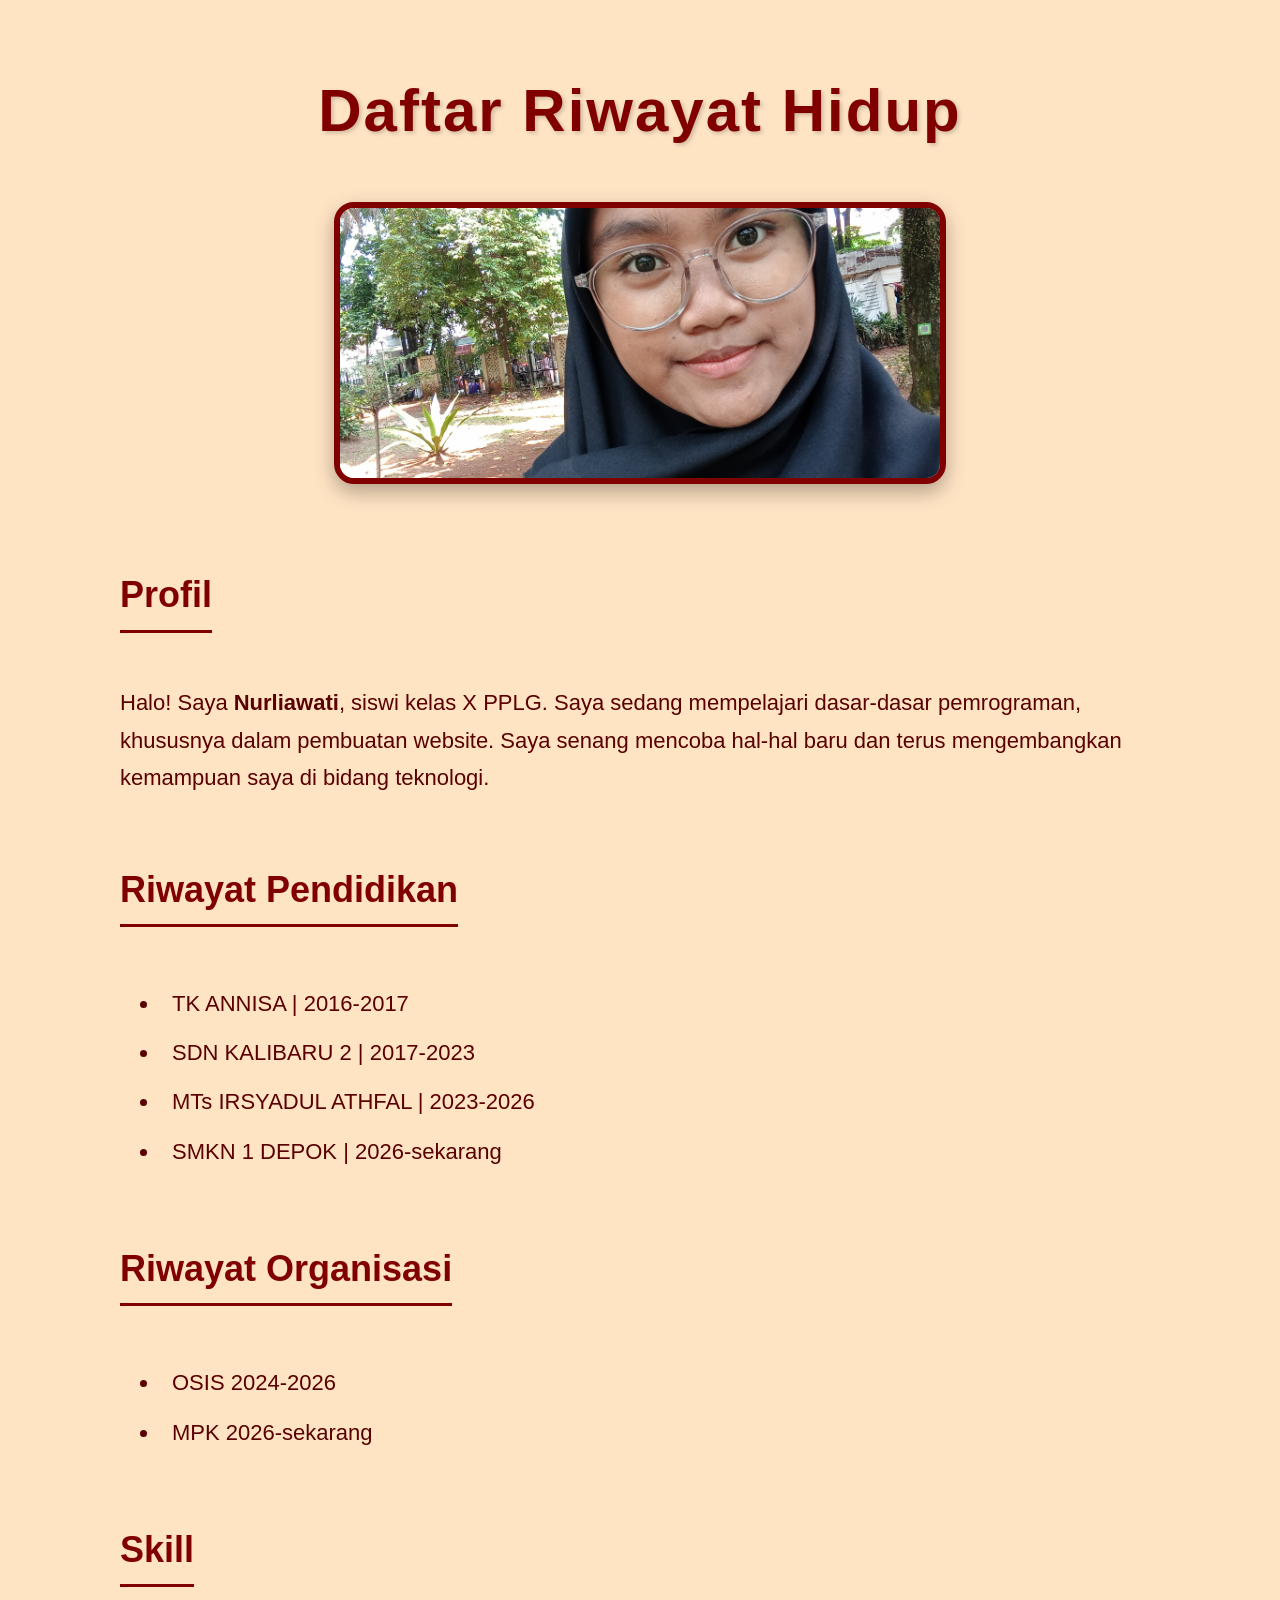
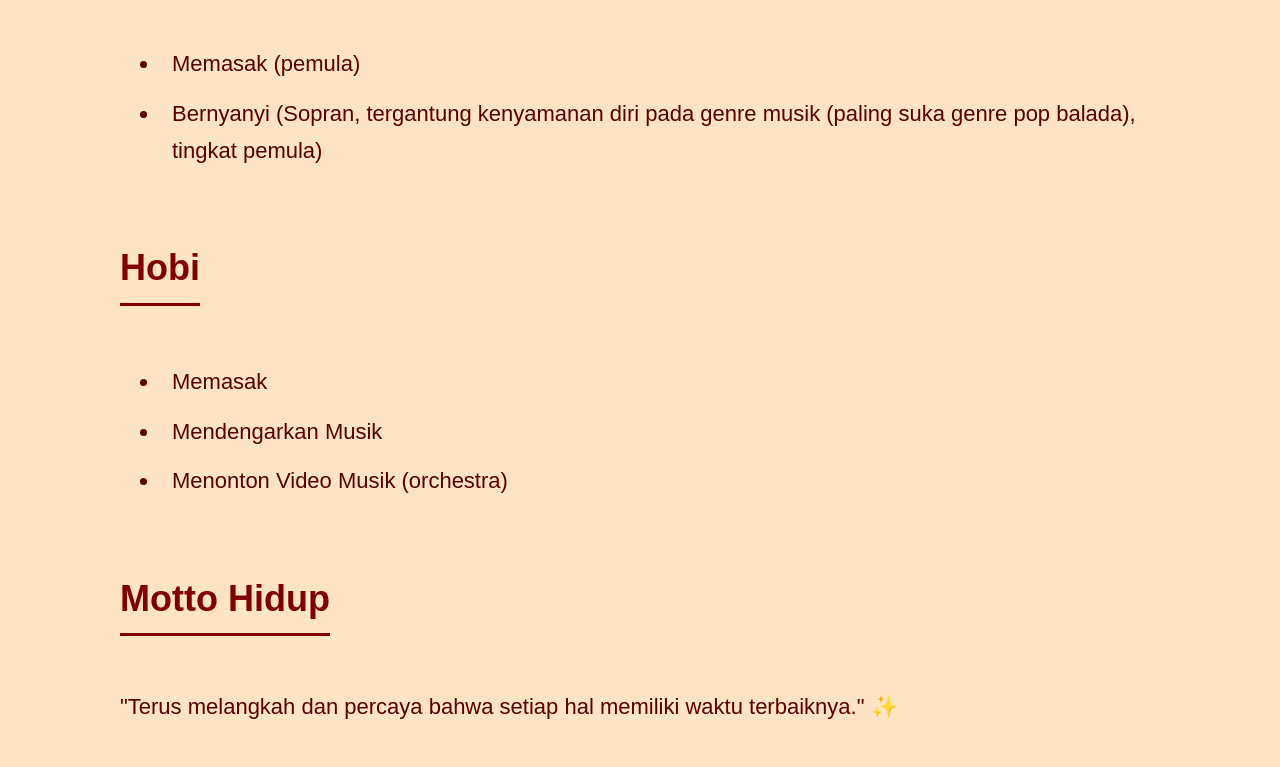
<file: index.html>
<!DOCTYPE html>
<html lang="id">
<head>
    <meta charset="UTF-8">
    <meta name="viewport" content="width=device-width, initial-scale=1.0">
    <title>portofolio</title>
    <link rel="stylesheet" href="style.css">
</head>
<body>
    <h1>Daftar Riwayat Hidup</h1>
    <img src="foto.jpg" width="600" alt="Foto Nurliawati">

    <h2>Profil</h2>
    <p>Halo! Saya <strong>Nurliawati</strong>, siswi kelas X PPLG. Saya sedang mempelajari
        dasar-dasar pemrograman, khususnya dalam pembuatan website.
        Saya senang mencoba hal-hal baru dan terus mengembangkan kemampuan
        saya di bidang teknologi.</p>

    <h2>Riwayat Pendidikan</h2>
    <ul>
        <li>TK ANNISA | 2016-2017</li>
        <li>SDN KALIBARU 2 | 2017-2023</li>
        <li>MTs IRSYADUL ATHFAL | 2023-2026</li>
        <li>SMKN 1 DEPOK | 2026-sekarang</li>
    </ul>

    <h2>Riwayat Organisasi</h2>
    <ul>
        <li>OSIS 2024-2026</li>
        <li>MPK 2026-sekarang</li>
    </ul>

    <h2>Skill</h2>
    <ul>
        <li>Memasak (pemula)</li>
        <li>Bernyanyi (Sopran, tergantung kenyamanan diri pada genre musik (paling suka genre pop balada), tingkat pemula)</li>
    </ul>

    <h2>Hobi</h2>
    <ul>
        <li>Memasak</li>
        <li>Mendengarkan Musik</li>
        <li>Menonton Video Musik (orchestra)</li>
    </ul>

    <h2>Motto Hidup</h2>
    <p>"Terus melangkah dan percaya bahwa setiap hal memiliki waktu terbaiknya." ✨</p>
</body>
</html>

    
            
                

    
    


    
    
    
</body>
</html
</file>
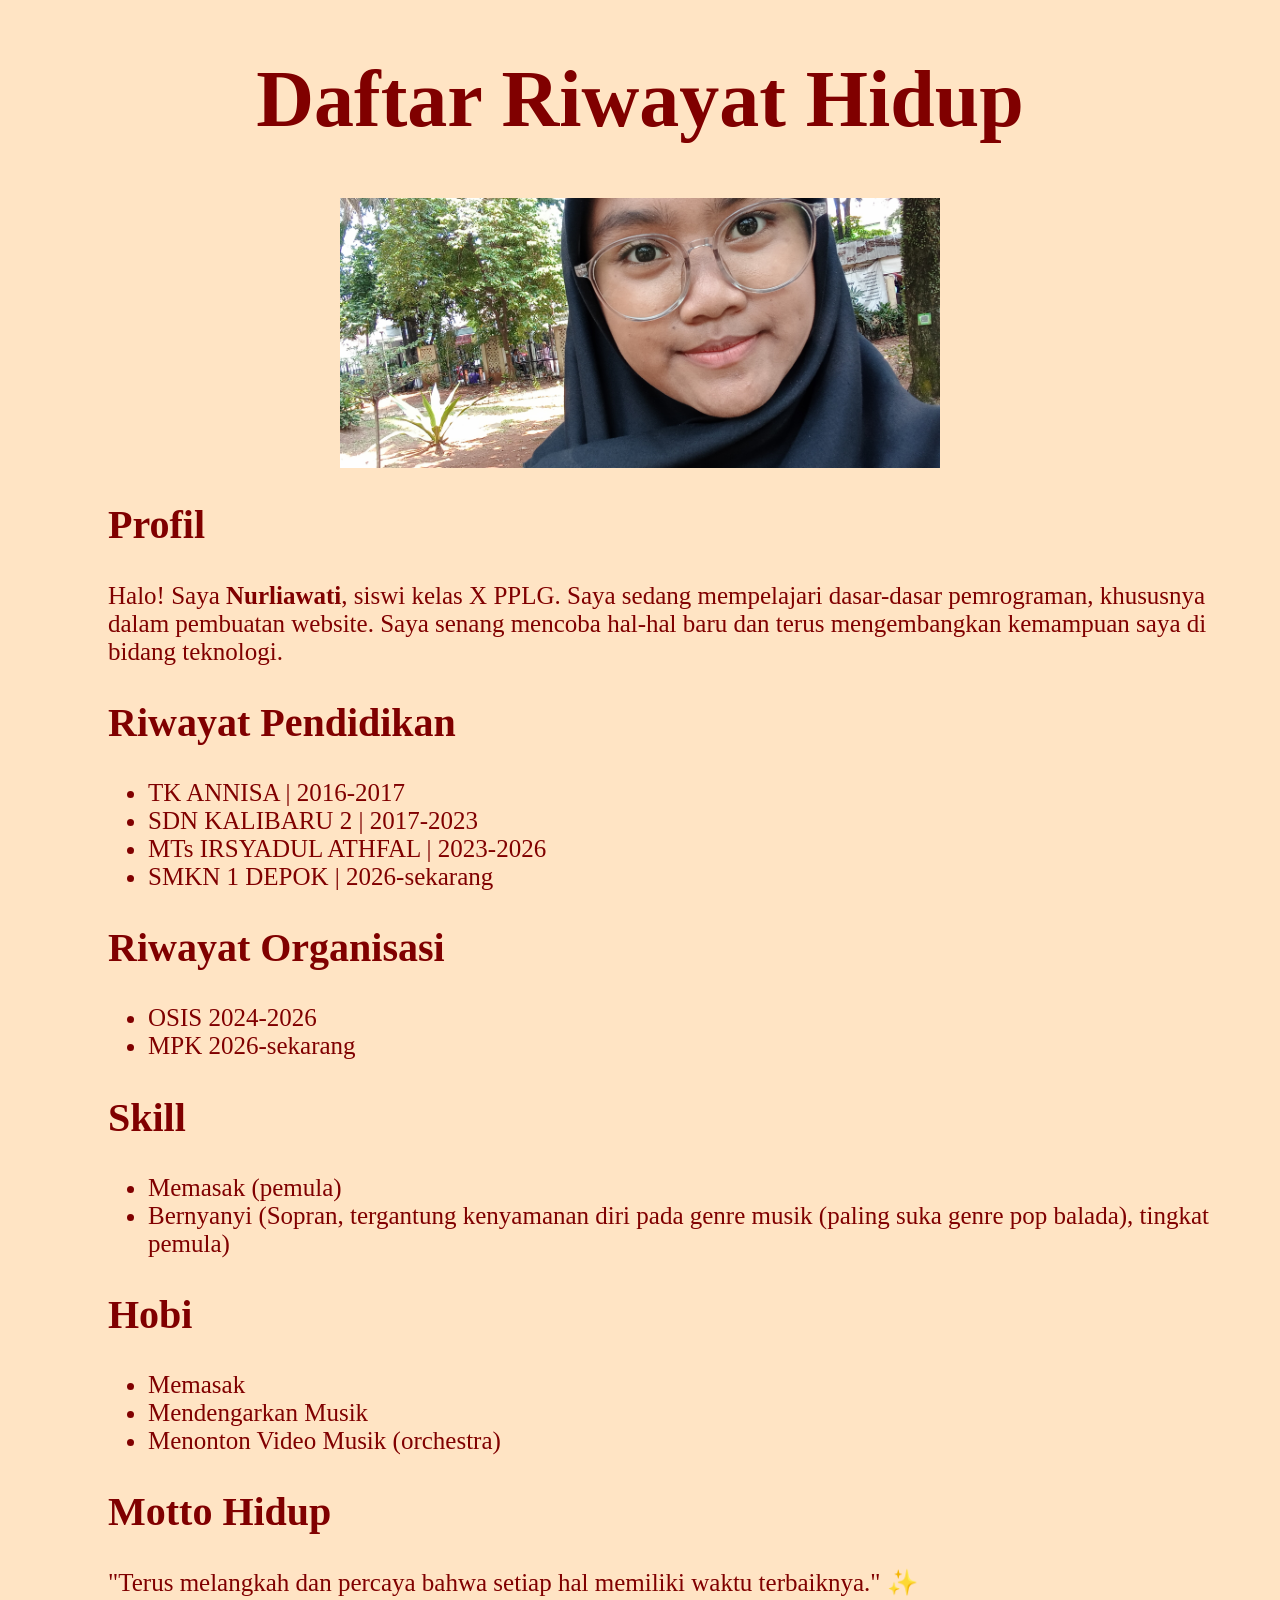
<file: profil.html>
<!DOCTYPE html>
<html lang="id">
<head>
    <meta charset="UTF-8">
    <meta name="viewport" content="width=device-width, initial-scale=1.0">
    <title>portofolio</title>
    <link rel="stylesheet" href="profil.css">
</head>
<body>
    <h1>Daftar Riwayat Hidup</h1>
    <img src="foto.jpg" width="600" alt="Foto Nurliawati">

    <h2>Profil</h2>
    <p>Halo! Saya <strong>Nurliawati</strong>, siswi kelas X PPLG. Saya sedang mempelajari
        dasar-dasar pemrograman, khususnya dalam pembuatan website.
        Saya senang mencoba hal-hal baru dan terus mengembangkan kemampuan
        saya di bidang teknologi.</p>

    <h2>Riwayat Pendidikan</h2>
    <ul>
        <li>TK ANNISA | 2016-2017</li>
        <li>SDN KALIBARU 2 | 2017-2023</li>
        <li>MTs IRSYADUL ATHFAL | 2023-2026</li>
        <li>SMKN 1 DEPOK | 2026-sekarang</li>
    </ul>

    <h2>Riwayat Organisasi</h2>
    <ul>
        <li>OSIS 2024-2026</li>
        <li>MPK 2026-sekarang</li>
    </ul>

    <h2>Skill</h2>
    <ul>
        <li>Memasak (pemula)</li>
        <li>Bernyanyi (Sopran, tergantung kenyamanan diri pada genre musik (paling suka genre pop balada), tingkat pemula)</li>
    </ul>

    <h2>Hobi</h2>
    <ul>
        <li>Memasak</li>
        <li>Mendengarkan Musik</li>
        <li>Menonton Video Musik (orchestra)</li>
    </ul>

    <h2>Motto Hidup</h2>
    <p>"Terus melangkah dan percaya bahwa setiap hal memiliki waktu terbaiknya." ✨</p>
</body>
</html>

    
            
                

    
    


    
    
    
</body>
</html
</file>
<file: style.css>
body {
  background-color: bisque;
  font-family: "Poppins", "Segoe UI", Arial, sans-serif;
  line-height: 1.7;
  margin: 0;
  padding: 20px;
}

h1 {
  text-align: center;
  font-size: 60px;
  color: maroon;
  letter-spacing: 2px;
  text-shadow: 2px 2px 4px rgba(0, 0, 0, 0.2);
}

img {
  display: block;
  margin: 20px auto 40px;
  max-width: 100%;
  height: auto;
  border-radius: 20px;
  border: 6px solid maroon;
  box-shadow: 0 8px 20px rgba(0, 0, 0, 0.3);
  transition: transform 0.3s;
}

img:hover {
  transform: scale(1.03);
}

h2 {
  color: maroon;
  margin-left: 100px;
  margin-top: 40px;
  font-size: 36px;
  border-bottom: 3px solid maroon;
  display: inline-block;
  padding-bottom: 4px;
}

p,
ul {
  color: #5a0000;
  margin-left: 100px;
  margin-right: 100px;
  font-size: 22px;
}

li {
  padding: 6px 12px;
  border-radius: 8px;
  transition: background-color 0.3s, transform 0.3s;
}

li:hover {
  background-color: rgba(128, 0, 0, 0.12);
  transform: translateX(8px);
}

/* Tampilan tablet dan HP */
@media (max-width: 768px) {
  h1 {
    font-size: 36px;
  }

  h2 {
    margin-left: 20px;
    font-size: 26px;
  }

  p,
  ul {
    margin-left: 20px;
    margin-right: 20px;
    font-size: 17px;
  }
}
</file>
<file: profil.css>
body {
  background-color: bisque;
}

h1 {
  text-align: center;
  font-size: 80px;
  color: maroon;
}

img {
  display: block;
  margin: auto;
}

h2 {
  color: maroon;
  margin-left: 100px;
  font-size: 40px;
}

p,
ul {
  color: maroon;
  margin-left: 100px;
  font-size: 25px;
}
</file>
